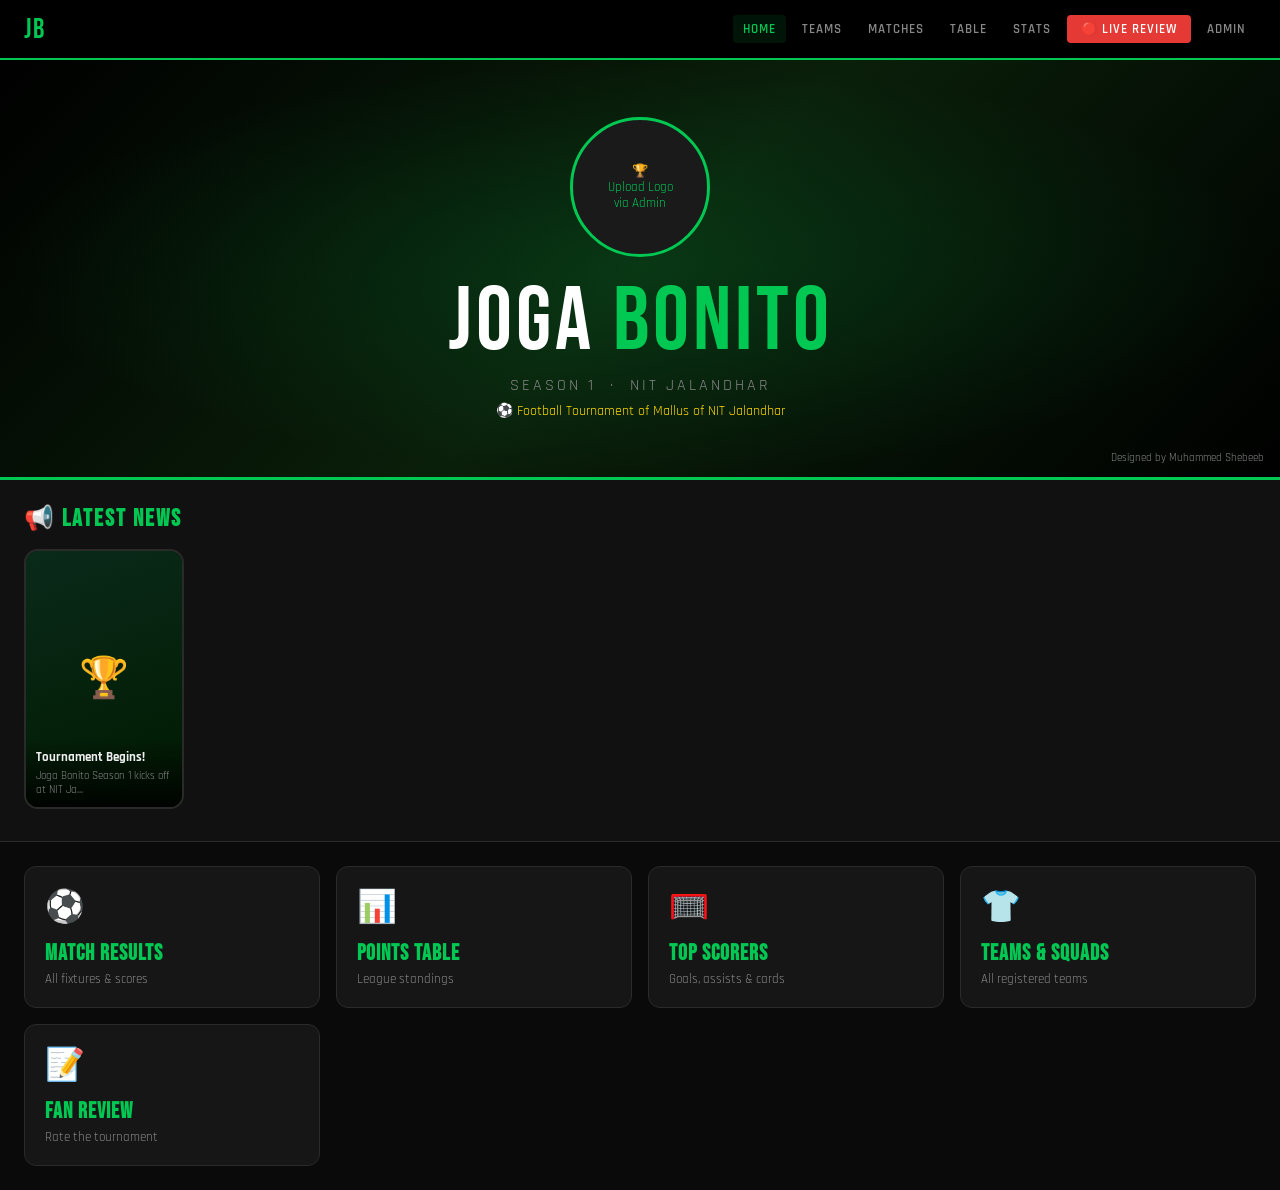
<file: joga_bonito.html>
<!DOCTYPE html>
<html lang="en">
<head>
<meta charset="UTF-8">
<meta name="viewport" content="width=device-width, initial-scale=1.0">
<title>Joga Bonito Season 1</title>
<link href="https://fonts.googleapis.com/css2?family=Bebas+Neue&family=Rajdhani:wght@400;500;600;700&family=Inter:wght@300;400;500&display=swap" rel="stylesheet">
<style>
  :root {
    --green: #00c853;
    --green-dark: #007c32;
    --gold: #ffd700;
    --red: #e53935;
    --dark: #0a0a0a;
    --dark2: #111;
    --dark3: #1a1a1a;
    --card: #161616;
    --border: #2a2a2a;
    --text: #eee;
    --muted: #888;
  }
  * { box-sizing: border-box; margin: 0; padding: 0; }
  body { background: var(--dark); color: var(--text); font-family: 'Rajdhani', sans-serif; min-height: 100vh; }

  /* NAV */
  nav { background: #000; border-bottom: 2px solid var(--green); display: flex; align-items: center; justify-content: space-between; padding: 0 24px; height: 60px; position: sticky; top: 0; z-index: 100; }
  .nav-logo { font-family: 'Bebas Neue'; font-size: 28px; color: var(--green); letter-spacing: 2px; cursor: pointer; }
  .nav-links { display: flex; gap: 6px; flex-wrap: wrap; }
  .nav-btn { background: none; border: none; color: var(--muted); font-family: 'Rajdhani'; font-size: 13px; font-weight: 600; letter-spacing: 1px; text-transform: uppercase; cursor: pointer; padding: 6px 10px; border-radius: 4px; transition: all .2s; }
  .nav-btn:hover, .nav-btn.active { color: var(--green); background: rgba(0,200,83,.1); }
  .live-btn { background: var(--red) !important; color: #fff !important; border-radius: 4px; padding: 6px 14px; animation: pulse 2s infinite; }
  @keyframes pulse { 0%,100%{box-shadow:0 0 0 0 rgba(229,57,53,.4)} 50%{box-shadow:0 0 0 8px rgba(229,57,53,0)} }

  /* PAGES */
  .page { display: none; padding: 24px; max-width: 1200px; margin: 0 auto; }
  .page.active { display: block; }

  /* HERO */
  #hero { padding: 0; max-width: 100%; }
  .hero-banner { background: linear-gradient(135deg, #000 0%, #0a1f0a 50%, #000 100%); min-height: 420px; display: flex; flex-direction: column; align-items: center; justify-content: center; text-align: center; position: relative; overflow: hidden; border-bottom: 3px solid var(--green); }
  .hero-banner::before { content: ''; position: absolute; inset: 0; background: radial-gradient(ellipse at center, rgba(0,200,83,.15) 0%, transparent 70%); }
  .hero-logo-area { width: 140px; height: 140px; border: 3px solid var(--green); border-radius: 50%; background: var(--dark3); display: flex; align-items: center; justify-content: center; margin-bottom: 20px; overflow: hidden; cursor: pointer; position: relative; z-index: 1; }
  .hero-logo-area img { width: 100%; height: 100%; object-fit: cover; }
  .hero-logo-area .logo-placeholder { color: var(--green); font-size: 13px; text-align: center; padding: 10px; }
  .hero-title { font-family: 'Bebas Neue'; font-size: clamp(48px, 8vw, 90px); color: #fff; letter-spacing: 4px; line-height: 1; position: relative; z-index: 1; }
  .hero-title span { color: var(--green); }
  .hero-sub { font-size: 16px; color: var(--muted); letter-spacing: 3px; text-transform: uppercase; margin-top: 8px; position: relative; z-index: 1; }
  .hero-tagline { font-size: 14px; color: var(--gold); margin-top: 6px; position: relative; z-index: 1; }
  .hero-credit { position: absolute; bottom: 12px; right: 16px; font-size: 11px; color: var(--muted); }

  /* NEWS STORIES */
  .news-section { padding: 24px; background: var(--dark2); border-bottom: 1px solid var(--border); }
  .news-section h2 { font-family: 'Bebas Neue'; font-size: 24px; color: var(--green); letter-spacing: 2px; margin-bottom: 16px; }
  .stories-scroll { display: flex; gap: 16px; overflow-x: auto; padding-bottom: 8px; scrollbar-width: thin; }
  .stories-scroll::-webkit-scrollbar { height: 4px; }
  .stories-scroll::-webkit-scrollbar-thumb { background: var(--green-dark); border-radius: 2px; }
  .story-card { min-width: 160px; height: 260px; border-radius: 14px; overflow: hidden; position: relative; cursor: pointer; flex-shrink: 0; border: 2px solid var(--border); transition: transform .2s, border-color .2s; }
  .story-card:hover { transform: scale(1.04); border-color: var(--green); }
  .story-bg { width: 100%; height: 100%; background: linear-gradient(160deg, #0a2a1a, #001a00); display: flex; align-items: center; justify-content: center; font-size: 40px; }
  .story-overlay { position: absolute; bottom: 0; left: 0; right: 0; padding: 10px; background: linear-gradient(transparent, rgba(0,0,0,.9)); }
  .story-overlay h3 { font-size: 13px; font-weight: 700; line-height: 1.3; }
  .story-overlay p { font-size: 11px; color: var(--muted); margin-top: 3px; }
  .story-add-badge { position: absolute; top: 8px; right: 8px; background: var(--green); border-radius: 50%; width: 22px; height: 22px; display: flex; align-items: center; justify-content: center; font-size: 14px; color: #000; font-weight: 900; cursor: pointer; }

  /* SECTION CARDS */
  .section-grid { display: grid; grid-template-columns: repeat(auto-fit, minmax(260px, 1fr)); gap: 16px; padding: 24px; }
  .stat-card { background: var(--card); border: 1px solid var(--border); border-radius: 12px; padding: 20px; cursor: pointer; transition: all .2s; }
  .stat-card:hover { border-color: var(--green); transform: translateY(-2px); }
  .stat-card-icon { font-size: 32px; margin-bottom: 12px; }
  .stat-card h3 { font-family: 'Bebas Neue'; font-size: 22px; letter-spacing: 1px; color: var(--green); }
  .stat-card p { font-size: 13px; color: var(--muted); margin-top: 4px; }

  /* TABLES */
  .table-wrap { overflow-x: auto; }
  table { width: 100%; border-collapse: collapse; font-size: 14px; }
  th { background: var(--green-dark); color: #fff; padding: 10px 12px; text-align: left; font-family: 'Bebas Neue'; letter-spacing: 1px; font-size: 15px; }
  td { padding: 10px 12px; border-bottom: 1px solid var(--border); }
  tr:hover td { background: rgba(0,200,83,.04); }
  .team-logo-sm { width: 28px; height: 28px; border-radius: 50%; object-fit: cover; background: var(--dark3); border: 1px solid var(--border); }
  .player-photo-sm { width: 32px; height: 32px; border-radius: 50%; object-fit: cover; background: var(--dark3); border: 1px solid var(--border); }
  .badge { display: inline-block; padding: 2px 8px; border-radius: 10px; font-size: 11px; font-weight: 700; }
  .badge-green { background: rgba(0,200,83,.2); color: var(--green); }
  .badge-gold { background: rgba(255,215,0,.2); color: var(--gold); }
  .badge-red { background: rgba(229,57,53,.2); color: var(--red); }
  .badge-yellow { background: rgba(255,235,59,.2); color: #ffe066; }

  /* SECTION HEADER */
  .sec-header { display: flex; align-items: center; justify-content: space-between; margin-bottom: 20px; flex-wrap: wrap; gap: 8px; }
  .sec-title { font-family: 'Bebas Neue'; font-size: 32px; letter-spacing: 2px; color: var(--green); }
  .sec-line { height: 3px; background: linear-gradient(90deg, var(--green), transparent); margin-bottom: 20px; border-radius: 2px; }

  /* ADMIN */
  #admin-login { min-height: calc(100vh - 60px); display: flex; align-items: center; justify-content: center; }
  .login-box { background: var(--card); border: 1px solid var(--border); border-radius: 16px; padding: 40px; width: 100%; max-width: 380px; text-align: center; }
  .login-box h2 { font-family: 'Bebas Neue'; font-size: 30px; color: var(--green); letter-spacing: 2px; margin-bottom: 24px; }
  .form-group { margin-bottom: 16px; text-align: left; }
  label { display: block; font-size: 12px; color: var(--muted); margin-bottom: 6px; letter-spacing: 1px; text-transform: uppercase; }
  input, select, textarea { width: 100%; background: var(--dark3); border: 1px solid var(--border); border-radius: 8px; padding: 10px 14px; color: var(--text); font-family: 'Rajdhani'; font-size: 14px; outline: none; transition: border-color .2s; }
  input:focus, select:focus, textarea:focus { border-color: var(--green); }
  select option { background: var(--dark3); }
  .btn { padding: 10px 20px; border-radius: 8px; border: none; cursor: pointer; font-family: 'Rajdhani'; font-weight: 700; font-size: 14px; letter-spacing: 1px; transition: all .2s; }
  .btn-green { background: var(--green); color: #000; }
  .btn-green:hover { background: #00a846; }
  .btn-outline { background: none; border: 1px solid var(--green); color: var(--green); }
  .btn-outline:hover { background: rgba(0,200,83,.1); }
  .btn-red { background: var(--red); color: #fff; }
  .btn-sm { padding: 6px 12px; font-size: 12px; }
  .btn-full { width: 100%; }

  /* ADMIN TABS */
  .admin-tabs { display: flex; gap: 6px; flex-wrap: wrap; margin-bottom: 24px; }
  .atab { padding: 8px 16px; border-radius: 6px; background: var(--dark3); border: 1px solid var(--border); color: var(--muted); cursor: pointer; font-size: 13px; font-weight: 600; transition: all .2s; }
  .atab.active { background: var(--green); color: #000; border-color: var(--green); }
  .admin-panel { display: none; }
  .admin-panel.active { display: block; }

  /* MATCH CARD */
  .match-card { background: var(--card); border: 1px solid var(--border); border-radius: 12px; padding: 20px; margin-bottom: 14px; }
  .match-teams { display: flex; align-items: center; justify-content: space-between; gap: 12px; }
  .match-team { display: flex; flex-direction: column; align-items: center; gap: 6px; flex: 1; }
  .match-team-name { font-weight: 700; font-size: 15px; text-align: center; }
  .match-score { font-family: 'Bebas Neue'; font-size: 48px; color: var(--green); min-width: 80px; text-align: center; }
  .match-meta { font-size: 12px; color: var(--muted); text-align: center; margin-top: 8px; }
  .goal-list { margin-top: 10px; display: flex; flex-wrap: wrap; gap: 6px; }
  .goal-badge { background: var(--dark3); border-radius: 6px; padding: 4px 10px; font-size: 12px; }
  .card-badge { display: inline-flex; align-items: center; gap: 4px; }
  .yellow-card { display: inline-block; width: 10px; height: 14px; background: #ffe066; border-radius: 2px; }
  .red-card { display: inline-block; width: 10px; height: 14px; background: var(--red); border-radius: 2px; }

  /* CONFETTI / WINNER */
  .winner-overlay { display: none; position: fixed; inset: 0; background: rgba(0,0,0,.85); z-index: 999; align-items: center; justify-content: center; flex-direction: column; }
  .winner-overlay.show { display: flex; }
  .winner-box { background: var(--card); border: 3px solid var(--gold); border-radius: 20px; padding: 40px; text-align: center; max-width: 440px; animation: zoomIn .5s; }
  @keyframes zoomIn { from{transform:scale(.6);opacity:0} to{transform:scale(1);opacity:1} }
  .winner-box h2 { font-family: 'Bebas Neue'; font-size: 42px; color: var(--gold); }
  .winner-box h3 { font-size: 28px; font-weight: 700; margin: 10px 0; }
  .confetti { position: fixed; inset: 0; pointer-events: none; z-index: 998; }

  /* FORM / REVIEW */
  .review-form { background: var(--card); border: 1px solid var(--border); border-radius: 16px; padding: 28px; max-width: 640px; margin: 0 auto; }
  .review-form h2 { font-family: 'Bebas Neue'; font-size: 30px; color: var(--green); letter-spacing: 2px; margin-bottom: 4px; }
  .review-form p { font-size: 13px; color: var(--muted); margin-bottom: 24px; }
  .formation-grid { display: flex; gap: 10px; flex-wrap: wrap; margin-top: 6px; }
  .formation-opt { padding: 8px 16px; border: 1px solid var(--border); border-radius: 8px; cursor: pointer; font-size: 14px; font-weight: 700; transition: all .2s; background: var(--dark3); }
  .formation-opt.selected { border-color: var(--green); background: rgba(0,200,83,.15); color: var(--green); }
  .players-section { margin-top: 16px; }
  .player-slot { margin-bottom: 10px; }
  .slot-label { font-size: 12px; color: var(--gold); text-transform: uppercase; letter-spacing: 1px; margin-bottom: 4px; }

  /* STATS PAGE CARDS */
  .stat-row { display: flex; align-items: center; gap: 14px; padding: 12px 0; border-bottom: 1px solid var(--border); }
  .stat-rank { font-family: 'Bebas Neue'; font-size: 28px; color: var(--green); width: 36px; text-align: center; }
  .stat-info { flex: 1; }
  .stat-name { font-weight: 700; font-size: 16px; }
  .stat-meta { font-size: 13px; color: var(--muted); }
  .stat-count { font-family: 'Bebas Neue'; font-size: 32px; color: var(--gold); }

  /* POINT TABLE */
  .pt-pos { font-family: 'Bebas Neue'; font-size: 18px; width: 30px; text-align: center; }
  .pt-w { color: var(--green); }
  .pt-l { color: var(--red); }
  .pt-pts { font-family: 'Bebas Neue'; font-size: 20px; color: var(--gold); }

  /* UPLOAD PROGRESS */
  .upload-area { border: 2px dashed var(--border); border-radius: 12px; padding: 30px; text-align: center; cursor: pointer; transition: border-color .2s; }
  .upload-area:hover { border-color: var(--green); }
  .upload-area input[type=file] { display: none; }

  /* TOAST */
  .toast { position: fixed; bottom: 24px; right: 24px; background: var(--green); color: #000; padding: 12px 20px; border-radius: 10px; font-weight: 700; z-index: 9999; opacity: 0; transform: translateY(20px); transition: all .3s; }
  .toast.show { opacity: 1; transform: translateY(0); }

  /* RESPONSIVE */
  @media(max-width:600px) {
    nav { padding: 0 12px; }
    .nav-links { gap: 2px; }
    .nav-btn { font-size: 11px; padding: 4px 6px; }
    .hero-title { font-size: 48px; }
    .section-grid { padding: 12px; }
    .page { padding: 12px; }
  }

  /* ADMIN VIEWS */
  .submissions-table { font-size: 13px; }
  .submissions-table td { padding: 8px 10px; vertical-align: top; }
  .view-all-btn { margin-top: 10px; }

  /* TEAM PAGE */
  .team-grid { display: grid; grid-template-columns: repeat(auto-fill, minmax(180px, 1fr)); gap: 16px; }
  .team-card { background: var(--card); border: 1px solid var(--border); border-radius: 12px; padding: 20px; text-align: center; cursor: pointer; transition: all .2s; }
  .team-card:hover { border-color: var(--green); transform: translateY(-2px); }
  .team-card img { width: 70px; height: 70px; border-radius: 50%; object-fit: cover; margin-bottom: 10px; background: var(--dark3); }
  .team-card h3 { font-weight: 700; font-size: 15px; }
  .team-card p { font-size: 12px; color: var(--muted); margin-top: 4px; }

  /* SQUAD MODAL */
  .modal { display: none; position: fixed; inset: 0; background: rgba(0,0,0,.8); z-index: 500; align-items: center; justify-content: center; padding: 20px; }
  .modal.show { display: flex; }
  .modal-box { background: var(--card); border: 1px solid var(--border); border-radius: 16px; padding: 28px; max-width: 560px; width: 100%; max-height: 80vh; overflow-y: auto; position: relative; }
  .modal-close { position: absolute; top: 14px; right: 14px; background: var(--dark3); border: none; color: var(--text); width: 28px; height: 28px; border-radius: 50%; cursor: pointer; font-size: 16px; display: flex; align-items: center; justify-content: center; }
  .player-row { display: flex; align-items: center; gap: 12px; padding: 8px 0; border-bottom: 1px solid var(--border); }
  .player-row:last-child { border-bottom: none; }

  /* STORY MODAL */
  #story-modal .modal-box { background: #000; border: none; padding: 0; max-width: 380px; height: 600px; border-radius: 16px; overflow: hidden; }
  .story-full { width: 100%; height: 100%; display: flex; flex-direction: column; }
  .story-full-img { flex: 1; background: linear-gradient(160deg, #0a2a1a, #001a00); display: flex; align-items: center; justify-content: center; font-size: 80px; }
  .story-full-img img { width: 100%; height: 100%; object-fit: cover; }
  .story-full-content { padding: 20px; background: linear-gradient(transparent, rgba(0,0,0,.95)); }
  .story-full-content h2 { font-family: 'Bebas Neue'; font-size: 24px; color: #fff; }
  .story-full-content p { font-size: 13px; color: #ccc; margin-top: 6px; }
  .story-progress { display: flex; gap: 4px; padding: 10px 14px 0; }
  .story-seg { flex: 1; height: 2px; background: rgba(255,255,255,.3); border-radius: 1px; }
  .story-seg.done { background: #fff; }
  .story-seg.active { background: var(--green); }

  .news-admin-item { background: var(--dark3); border-radius: 8px; padding: 12px; margin-bottom: 10px; display: flex; gap: 12px; align-items: flex-start; }
  .news-admin-item .news-text { flex: 1; }
  .news-admin-item h4 { font-weight: 700; font-size: 14px; }
  .news-admin-item p { font-size: 12px; color: var(--muted); margin-top: 3px; }

  /* RANKING SELECT */
  .ranking-row { display: flex; align-items: center; gap: 12px; margin-bottom: 8px; }
  .rank-label { font-family: 'Bebas Neue'; font-size: 18px; color: var(--gold); min-width: 80px; }

  .success-msg { background: rgba(0,200,83,.1); border: 1px solid var(--green); border-radius: 10px; padding: 20px; text-align: center; display: none; }
  .success-msg h3 { font-family: 'Bebas Neue'; font-size: 28px; color: var(--green); }
  .success-msg p { font-size: 14px; color: var(--muted); margin-top: 6px; }

  .card-icon { display: inline-block; width: 12px; height: 16px; border-radius: 2px; margin-right: 4px; vertical-align: middle; }
  .card-y { background: #ffe066; }
  .card-r { background: var(--red); }
</style>
</head>
<body>

<!-- NAV -->
<nav>
  <div class="nav-logo" onclick="showPage('home')">JB</div>
  <div class="nav-links">
    <button class="nav-btn active" onclick="showPage('home')">Home</button>
    <button class="nav-btn" onclick="showPage('teams')">Teams</button>
    <button class="nav-btn" onclick="showPage('matches')">Matches</button>
    <button class="nav-btn" onclick="showPage('table')">Table</button>
    <button class="nav-btn" onclick="showPage('stats')">Stats</button>
    <button class="nav-btn live-btn" onclick="showPage('review')">🔴 LIVE REVIEW</button>
    <button class="nav-btn" onclick="showPage('admin-login')">Admin</button>
  </div>
</nav>

<!-- HOME PAGE -->
<div id="page-home" class="page active" style="padding:0; max-width:100%;">
  <div class="hero-banner">
    <div class="hero-logo-area" id="logoArea" title="Logo area — upload via Admin">
      <span class="logo-placeholder">🏆<br>Upload Logo<br>via Admin</span>
    </div>
    <div class="hero-title">JOGA <span>BONITO</span></div>
    <div class="hero-sub">Season 1 &nbsp;·&nbsp; NIT Jalandhar</div>
    <div class="hero-tagline">⚽ Football Tournament of Mallus of NIT Jalandhar</div>
    <div class="hero-credit">Designed by Muhammed Shebeeb</div>
  </div>

  <!-- NEWS STORIES -->
  <div class="news-section">
    <h2>📢 Latest News</h2>
    <div class="stories-scroll" id="storiesContainer">
      <div class="story-card" onclick="openStory(0)">
        <div class="story-bg">🏆</div>
        <div class="story-overlay"><h3>Tournament Begins!</h3><p>Joga Bonito Season 1</p></div>
      </div>
    </div>
  </div>

  <!-- QUICK NAV -->
  <div class="section-grid">
    <div class="stat-card" onclick="showPage('matches')"><div class="stat-card-icon">⚽</div><h3>Match Results</h3><p>All fixtures & scores</p></div>
    <div class="stat-card" onclick="showPage('table')"><div class="stat-card-icon">📊</div><h3>Points Table</h3><p>League standings</p></div>
    <div class="stat-card" onclick="showPage('stats')"><div class="stat-card-icon">🥅</div><h3>Top Scorers</h3><p>Goals, assists & cards</p></div>
    <div class="stat-card" onclick="showPage('teams')"><div class="stat-card-icon">👕</div><h3>Teams & Squads</h3><p>All registered teams</p></div>
    <div class="stat-card" onclick="showPage('review')"><div class="stat-card-icon">📝</div><h3>Fan Review</h3><p>Rate the tournament</p></div>
  </div>
</div>

<!-- TEAMS PAGE -->
<div id="page-teams" class="page">
  <div class="sec-header"><div class="sec-title">Teams & Squads</div></div>
  <div class="sec-line"></div>
  <div class="team-grid" id="teamsGrid"><p style="color:var(--muted)">No teams yet. Admin can add teams.</p></div>
</div>

<!-- MATCHES PAGE -->
<div id="page-matches" class="page">
  <div class="sec-header"><div class="sec-title">Match Results</div></div>
  <div class="sec-line"></div>
  <div id="matchesList"><p style="color:var(--muted)">No matches recorded yet.</p></div>
</div>

<!-- POINTS TABLE -->
<div id="page-table" class="page">
  <div class="sec-header"><div class="sec-title">Points Table</div></div>
  <div class="sec-line"></div>
  <div class="table-wrap">
    <table id="pointsTable">
      <thead><tr><th>#</th><th>Team</th><th>P</th><th>W</th><th>D</th><th>L</th><th>GF</th><th>GA</th><th>GD</th><th>Pts</th></tr></thead>
      <tbody id="pointsBody"><tr><td colspan="10" style="color:var(--muted);text-align:center">No data</td></tr></tbody>
    </table>
  </div>
</div>

<!-- STATS PAGE -->
<div id="page-stats" class="page">
  <div class="sec-header"><div class="sec-title">Tournament Statistics</div></div>
  <div class="sec-line"></div>

  <h3 style="font-family:'Bebas Neue';font-size:22px;color:var(--gold);margin-bottom:14px;letter-spacing:1px;">⚽ Top Scorers</h3>
  <div id="topScorers"></div>

  <h3 style="font-family:'Bebas Neue';font-size:22px;color:var(--gold);margin:24px 0 14px;letter-spacing:1px;">🤝 Most Assists</h3>
  <div id="topAssists"></div>

  <h3 style="font-family:'Bebas Neue';font-size:22px;color:#ffe066;margin:24px 0 14px;letter-spacing:1px;">🟨 Yellow Cards</h3>
  <div id="yellowCards"></div>

  <h3 style="font-family:'Bebas Neue';font-size:22px;color:var(--red);margin:24px 0 14px;letter-spacing:1px;">🟥 Red Cards</h3>
  <div id="redCards"></div>

  <div style="display:grid;grid-template-columns:1fr 1fr;gap:20px;margin-top:24px;">
    <div>
      <h3 style="font-family:'Bebas Neue';font-size:22px;color:var(--green);margin-bottom:14px;letter-spacing:1px;">⚔️ Best Attack</h3>
      <div class="table-wrap">
        <table><thead><tr><th>#</th><th>Team</th><th>Goals</th></tr></thead>
        <tbody id="bestAttack"></tbody></table>
      </div>
    </div>
    <div>
      <h3 style="font-family:'Bebas Neue';font-size:22px;color:var(--green);margin-bottom:14px;letter-spacing:1px;">🛡️ Best Defence</h3>
      <div class="table-wrap">
        <table><thead><tr><th>#</th><th>Team</th><th>Conceded</th></tr></thead>
        <tbody id="bestDefence"></tbody></table>
      </div>
    </div>
  </div>
</div>

<!-- REVIEW PAGE -->
<div id="page-review" class="page">
  <div class="sec-header"><div class="sec-title">🔴 Fan Review</div></div>
  <div class="sec-line"></div>
  <div class="review-form" id="reviewFormWrap">
    <h2>JOGA BONITO SEASON 1</h2>
    <p>Create your All-Star team & rate the tournament! Select from the official player list.</p>

    <!-- REVIEWER NAME -->
    <div class="form-group">
      <label>Your Name (Select from Player List)</label>
      <select id="reviewerName"><option value="">-- Select Your Name --</option></select>
    </div>

    <!-- FORMATION -->
    <div class="form-group">
      <label>Select Formation (Def-Mid-Att) for 5 outfield players</label>
      <div class="formation-grid" id="formationGrid">
        <div class="formation-opt" data-f="2-2-1" onclick="selectFormation(this,'2-2-1')">2-2-1</div>
        <div class="formation-opt" data-f="3-1-1" onclick="selectFormation(this,'3-1-1')">3-1-1</div>
        <div class="formation-opt" data-f="1-3-1" onclick="selectFormation(this,'1-3-1')">1-3-1</div>
        <div class="formation-opt" data-f="2-1-2" onclick="selectFormation(this,'2-1-2')">2-1-2</div>
        <div class="formation-opt" data-f="1-2-2" onclick="selectFormation(this,'1-2-2')">1-2-2</div>
        <div class="formation-opt" data-f="3-2-0" onclick="selectFormation(this,'3-2-0')">3-2-0</div>
        <div class="formation-opt" data-f="1-1-3" onclick="selectFormation(this,'1-1-3')">1-1-3</div>
        <div class="formation-opt" data-f="0-3-2" onclick="selectFormation(this,'0-3-2')">0-3-2</div>
        <div class="formation-opt" data-f="0-2-3" onclick="selectFormation(this,'0-2-3')">0-2-3</div>
        <div class="formation-opt" data-f="4-1-0" onclick="selectFormation(this,'4-1-0')">4-1-0</div>
        <div class="formation-opt" data-f="0-1-4" onclick="selectFormation(this,'0-1-4')">0-1-4</div>
        <div class="formation-opt" data-f="1-4-0" onclick="selectFormation(this,'1-4-0')">1-4-0</div>
        <div class="formation-opt" data-f="0-4-1" onclick="selectFormation(this,'0-4-1')">0-4-1</div>
        <div class="formation-opt" data-f="2-3-0" onclick="selectFormation(this,'2-3-0')">2-3-0</div>
        <div class="formation-opt" data-f="3-0-2" onclick="selectFormation(this,'3-0-2')">3-0-2</div>
      </div>
    </div>

    <!-- PLAYER SLOTS (dynamic) -->
    <div class="players-section" id="playerSlots"></div>

    <!-- EXTRA QUESTIONS -->
    <div id="extraQuestions" style="margin-top:24px;">
      <div class="form-group">
        <label>Best Captain's Team</label>
        <select id="q_best_captain"><option value="">-- Select Team --</option></select>
      </div>
      <div class="form-group">
        <label>Best Entertainment Team</label>
        <select id="q_best_entertain"><option value="">-- Select Team --</option></select>
      </div>

      <label style="font-family:'Bebas Neue';font-size:18px;color:var(--gold);letter-spacing:1px;display:block;margin-bottom:10px;">Team Rankings</label>
      <div id="teamRankings"></div>

      <div class="form-group" style="margin-top:16px;">
        <label>Best Emerging Player</label>
        <select id="q_emerging"><option value="">-- Select Player --</option></select>
      </div>
      <div class="form-group">
        <label>Fan Favourite Player</label>
        <select id="q_fav_player"><option value="">-- Select Player --</option></select>
      </div>

      <label style="font-family:'Bebas Neue';font-size:18px;color:var(--gold);letter-spacing:1px;display:block;margin:16px 0 10px;">Fan Favourite Team Rankings</label>
      <div id="favTeamRankings"></div>

      <label style="font-family:'Bebas Neue';font-size:18px;color:var(--gold);letter-spacing:1px;display:block;margin:16px 0 10px;">Fair Play Award Rankings</label>
      <div id="fairPlayRankings"></div>

      <div class="form-group" style="margin-top:16px;">
        <label>Luckiest Team</label>
        <select id="q_luckiest"><option value="">-- Select Team --</option></select>
      </div>
      <div class="form-group">
        <label>Unluckiest Team</label>
        <select id="q_unluckiest"><option value="">-- Select Team --</option></select>
      </div>
      <div class="form-group">
        <label>Most Improved Team</label>
        <select id="q_improved"><option value="">-- Select Team --</option></select>
      </div>
      <div class="form-group">
        <label>Best Goalkeeper (Pick Player)</label>
        <select id="q_best_gk"><option value="">-- Select Player --</option></select>
      </div>
      <div class="form-group">
        <label>Most Skillful Player</label>
        <select id="q_skillful"><option value="">-- Select Player --</option></select>
      </div>
      <div class="form-group">
        <label>Tournament MVP</label>
        <select id="q_mvp"><option value="">-- Select Player --</option></select>
      </div>
      <div class="form-group">
        <label>Your comments / feedback</label>
        <textarea id="q_comments" rows="3" placeholder="Share your thoughts..."></textarea>
      </div>
    </div>

    <button class="btn btn-green btn-full" onclick="submitReview()" style="margin-top:16px;padding:14px;font-size:16px;">✅ Submit Review</button>
    <div class="success-msg" id="reviewSuccess">
      <h3>🎉 Thank You!</h3>
      <p>Your review has been submitted successfully!</p>
    </div>
  </div>
</div>

<!-- ADMIN LOGIN -->
<div id="page-admin-login" class="page">
  <div id="admin-login">
    <div class="login-box">
      <div style="font-size:48px;margin-bottom:8px;">🔐</div>
      <h2>Admin Panel</h2>
      <div class="form-group"><label>Username</label><input type="text" id="adminUser" placeholder="Username"></div>
      <div class="form-group"><label>Password</label><input type="password" id="adminPass" placeholder="Password"></div>
      <button class="btn btn-green btn-full" onclick="adminLogin()">Login</button>
      <p id="loginErr" style="color:var(--red);font-size:13px;margin-top:10px;display:none;">Invalid credentials</p>
    </div>
  </div>
</div>

<!-- ADMIN PANEL -->
<div id="page-admin" class="page">
  <div class="sec-header">
    <div class="sec-title">⚙️ Admin Panel</div>
    <button class="btn btn-outline btn-sm" onclick="adminLogout()">Logout</button>
  </div>
  <div class="admin-tabs">
    <div class="atab active" onclick="switchAdmin('logo')">Logo & Branding</div>
    <div class="atab" onclick="switchAdmin('news')">News</div>
    <div class="atab" onclick="switchAdmin('teams-admin')">Teams</div>
    <div class="atab" onclick="switchAdmin('players-admin')">Players</div>
    <div class="atab" onclick="switchAdmin('matches-admin')">Matches</div>
    <div class="atab" onclick="switchAdmin('reviews-admin')">Reviews</div>
  </div>

  <!-- LOGO -->
  <div class="admin-panel active" id="panel-logo">
    <h3 style="color:var(--green);font-family:'Bebas Neue';font-size:24px;margin-bottom:16px;">Tournament Logo</h3>
    <div class="upload-area" onclick="document.getElementById('logoUpload').click()">
      <div style="font-size:40px;">🖼️</div>
      <p style="margin-top:8px;color:var(--muted)">Click to upload tournament logo</p>
      <input type="file" id="logoUpload" accept="image/*" onchange="uploadLogo(this)">
    </div>
    <div style="margin-top:24px;">
      <h3 style="color:var(--green);font-family:'Bebas Neue';font-size:24px;margin-bottom:16px;">Tournament Title & Tagline</h3>
      <div class="form-group"><label>Tournament Subtitle</label><input type="text" id="admin_subtitle" placeholder="e.g. Season 1 · NIT Jalandhar"></div>
      <button class="btn btn-green" onclick="saveBranding()">Save</button>
    </div>
  </div>

  <!-- NEWS -->
  <div class="admin-panel" id="panel-news">
    <h3 style="color:var(--green);font-family:'Bebas Neue';font-size:24px;margin-bottom:16px;">Add News Story</h3>
    <div class="form-group"><label>Headline</label><input type="text" id="news_title" placeholder="News headline"></div>
    <div class="form-group"><label>Body Text</label><textarea id="news_body" rows="3" placeholder="Story content..."></textarea></div>
    <div class="form-group"><label>Emoji / Icon</label><input type="text" id="news_emoji" placeholder="⚽" style="max-width:80px;"></div>
    <div class="form-group">
      <label>Story Image (optional)</label>
      <div class="upload-area" onclick="document.getElementById('newsImgUpload').click()">
        <p style="color:var(--muted)">Click to upload story image</p>
        <input type="file" id="newsImgUpload" accept="image/*" onchange="previewNewsImg(this)">
      </div>
      <img id="newsImgPreview" style="max-height:120px;margin-top:8px;border-radius:8px;display:none;">
    </div>
    <button class="btn btn-green" onclick="addNews()">Add Story</button>
    <div id="newsList" style="margin-top:24px;"></div>
  </div>

  <!-- TEAMS ADMIN -->
  <div class="admin-panel" id="panel-teams-admin">
    <h3 style="color:var(--green);font-family:'Bebas Neue';font-size:24px;margin-bottom:16px;">Add Team</h3>
    <div class="form-group"><label>Team Name</label><input type="text" id="team_name" placeholder="e.g. FC Kerala"></div>
    <div class="form-group">
      <label>Team Logo</label>
      <div class="upload-area" onclick="document.getElementById('teamLogoUpload').click()">
        <p style="color:var(--muted)">Upload team logo</p>
        <input type="file" id="teamLogoUpload" accept="image/*" onchange="previewTeamLogo(this)">
      </div>
      <img id="teamLogoPreview" style="width:60px;height:60px;border-radius:50%;margin-top:8px;display:none;object-fit:cover;">
    </div>
    <button class="btn btn-green" onclick="addTeam()">Add Team</button>
    <div id="adminTeamList" style="margin-top:24px;"></div>
  </div>

  <!-- PLAYERS ADMIN -->
  <div class="admin-panel" id="panel-players-admin">
    <h3 style="color:var(--green);font-family:'Bebas Neue';font-size:24px;margin-bottom:16px;">Add Player</h3>
    <div class="form-group"><label>Player Name</label><input type="text" id="player_name" placeholder="Full name"></div>
    <div class="form-group"><label>Team</label><select id="player_team"><option value="">-- Select Team --</option></select></div>
    <div class="form-group"><label>Position</label>
      <select id="player_pos">
        <option value="">-- Select Position --</option>
        <option>Goalkeeper</option><option>Defender</option><option>Midfielder</option><option>Attacker</option>
      </select>
    </div>
    <div class="form-group">
      <label>Player Photo</label>
      <div class="upload-area" onclick="document.getElementById('playerPhotoUpload').click()">
        <p style="color:var(--muted)">Upload player photo</p>
        <input type="file" id="playerPhotoUpload" accept="image/*" onchange="previewPlayerPhoto(this)">
      </div>
      <img id="playerPhotoPreview" style="width:60px;height:60px;border-radius:50%;margin-top:8px;display:none;object-fit:cover;">
    </div>
    <button class="btn btn-green" onclick="addPlayer()">Add Player</button>
    <div id="adminPlayerList" style="margin-top:24px;"></div>
  </div>

  <!-- MATCHES ADMIN -->
  <div class="admin-panel" id="panel-matches-admin">
    <h3 style="color:var(--green);font-family:'Bebas Neue';font-size:24px;margin-bottom:16px;">Add Match</h3>
    <div style="display:grid;grid-template-columns:1fr 1fr;gap:16px;">
      <div class="form-group"><label>Home Team</label><select id="match_home" onchange="loadMatchPlayers()"><option value="">-- Team --</option></select></div>
      <div class="form-group"><label>Away Team</label><select id="match_away" onchange="loadMatchPlayers()"><option value="">-- Team --</option></select></div>
    </div>
    <div class="form-group"><label>Match Date</label><input type="date" id="match_date"></div>
    <div class="form-group"><label>Match Label (e.g. Group Stage, Final)</label><input type="text" id="match_label" placeholder="e.g. Semi Final"></div>
    <div style="display:grid;grid-template-columns:1fr 1fr;gap:16px;">
      <div class="form-group"><label id="homeScoreLbl">Home Goals</label><input type="number" id="match_home_score" min="0" value="0" onchange="updateMatchGoals()"></div>
      <div class="form-group"><label id="awayScoreLbl">Away Goals</label><input type="number" id="match_away_score" min="0" value="0" onchange="updateMatchGoals()"></div>
    </div>
    <!-- Goal scorers -->
    <div id="goalScorerInputs" style="margin-bottom:16px;"></div>
    <!-- Cards -->
    <div id="cardInputs" style="margin-bottom:16px;"></div>
    <div class="form-group" style="display:flex;align-items:center;gap:10px;">
      <input type="checkbox" id="match_is_final" style="width:auto;">
      <label style="margin-bottom:0;text-transform:none;font-size:14px;color:var(--text);">This is the Final Match (show winner celebration)</label>
    </div>
    <button class="btn btn-green" onclick="addMatch()">Save Match</button>
    <div id="adminMatchList" style="margin-top:24px;"></div>
  </div>

  <!-- REVIEWS ADMIN -->
  <div class="admin-panel" id="panel-reviews-admin">
    <h3 style="color:var(--green);font-family:'Bebas Neue';font-size:24px;margin-bottom:16px;">Fan Reviews</h3>
    <div id="reviewsAdminList"><p style="color:var(--muted)">No reviews yet.</p></div>
  </div>
</div>

<!-- TEAM MODAL -->
<div class="modal" id="teamModal">
  <div class="modal-box">
    <button class="modal-close" onclick="closeModal('teamModal')">✕</button>
    <div id="teamModalContent"></div>
  </div>
</div>

<!-- STORY MODAL -->
<div class="modal" id="story-modal">
  <div class="modal-box">
    <button class="modal-close" onclick="closeModal('story-modal')" style="z-index:10;background:rgba(0,0,0,.5);color:#fff;">✕</button>
    <div class="story-full">
      <div class="story-progress" id="storyProgress"></div>
      <div class="story-full-img" id="storyFullImg"></div>
      <div class="story-full-content">
        <h2 id="storyFullTitle"></h2>
        <p id="storyFullBody"></p>
      </div>
    </div>
  </div>
</div>

<!-- WINNER OVERLAY -->
<div class="winner-overlay" id="winnerOverlay">
  <canvas class="confetti" id="confettiCanvas"></canvas>
  <div class="winner-box">
    <div style="font-size:60px;">🏆</div>
    <h2>CHAMPIONS!</h2>
    <h3 id="winnerTeamName">Team Name</h3>
    <p style="color:var(--muted);margin-top:8px;">Joga Bonito Season 1 Winners</p>
    <button class="btn btn-outline" onclick="closeWinner()" style="margin-top:20px;">Close</button>
  </div>
</div>

<!-- TOAST -->
<div class="toast" id="toast"></div>

<script>
// ========== STATE ==========
let state = JSON.parse(localStorage.getItem('jb_state') || 'null') || {
  teams: [], players: [], matches: [], news: [
    { title: 'Tournament Begins!', body: 'Joga Bonito Season 1 kicks off at NIT Jalandhar!', emoji: '🏆', img: null }
  ], reviews: [], logo: null, subtitle: 'Season 1 · NIT Jalandhar', adminLogged: false
};

function save() { localStorage.setItem('jb_state', JSON.stringify(state)); }

// ========== NAVIGATION ==========
function showPage(id) {
  document.querySelectorAll('.page').forEach(p => p.classList.remove('active'));
  document.querySelectorAll('.nav-btn').forEach(b => b.classList.remove('active'));
  const el = document.getElementById('page-' + id);
  if (!el) return;
  el.classList.add('active');
  event?.target?.classList.add('active');
  if (id === 'admin-login' && state.adminLogged) { showPage('admin'); return; }
  if (id === 'matches') renderMatches();
  if (id === 'table') renderTable();
  if (id === 'stats') renderStats();
  if (id === 'teams') renderTeams();
  if (id === 'review') setupReviewForm();
  if (id === 'admin') renderAdminPanels();
}

// ========== ADMIN AUTH ==========
function adminLogin() {
  const u = document.getElementById('adminUser').value;
  const p = document.getElementById('adminPass').value;
  if (u === 'admin' && p === '19@Admin') {
    state.adminLogged = true; save();
    document.getElementById('page-admin-login').classList.remove('active');
    document.getElementById('page-admin').classList.add('active');
    renderAdminPanels();
  } else {
    document.getElementById('loginErr').style.display = 'block';
  }
}
function adminLogout() { state.adminLogged = false; save(); showPage('home'); }

function switchAdmin(tab) {
  document.querySelectorAll('.admin-panel').forEach(p => p.classList.remove('active'));
  document.querySelectorAll('.atab').forEach(t => t.classList.remove('active'));
  document.getElementById('panel-' + tab).classList.add('active');
  event.target.classList.add('active');
}

// ========== LOGO ==========
function uploadLogo(inp) {
  const file = inp.files[0]; if (!file) return;
  const reader = new FileReader();
  reader.onload = e => {
    state.logo = e.target.result; save();
    const la = document.getElementById('logoArea');
    la.innerHTML = `<img src="${e.target.result}" alt="Logo">`;
    toast('Logo updated!');
  };
  reader.readAsDataURL(file);
}
function saveBranding() {
  state.subtitle = document.getElementById('admin_subtitle').value || state.subtitle;
  save(); toast('Branding saved!');
}

// ========== NEWS ==========
let newsImgData = null;
function previewNewsImg(inp) {
  const file = inp.files[0]; if (!file) return;
  const reader = new FileReader();
  reader.onload = e => {
    newsImgData = e.target.result;
    const prev = document.getElementById('newsImgPreview');
    prev.src = e.target.result; prev.style.display = 'block';
  };
  reader.readAsDataURL(file);
}
function addNews() {
  const title = document.getElementById('news_title').value.trim();
  const body = document.getElementById('news_body').value.trim();
  const emoji = document.getElementById('news_emoji').value.trim() || '📰';
  if (!title) return toast('Enter a headline');
  state.news.push({ title, body, emoji, img: newsImgData });
  newsImgData = null;
  document.getElementById('news_title').value = '';
  document.getElementById('news_body').value = '';
  document.getElementById('news_emoji').value = '';
  document.getElementById('newsImgPreview').style.display = 'none';
  save(); renderNews(); renderAdminNews(); toast('News added!');
}
function deleteNews(i) { state.news.splice(i, 1); save(); renderNews(); renderAdminNews(); }
function renderNews() {
  const sc = document.getElementById('storiesContainer');
  sc.innerHTML = state.news.map((n, i) => `
    <div class="story-card" onclick="openStory(${i})">
      ${n.img ? `<img src="${n.img}" style="width:100%;height:100%;object-fit:cover;">` : `<div class="story-bg">${n.emoji}</div>`}
      <div class="story-overlay"><h3>${n.title}</h3><p>${n.body.slice(0,40)}...</p></div>
    </div>
  `).join('');
}
function renderAdminNews() {
  document.getElementById('newsList').innerHTML = state.news.map((n, i) => `
    <div class="news-admin-item">
      <div style="font-size:28px;">${n.emoji}</div>
      <div class="news-text"><h4>${n.title}</h4><p>${n.body}</p></div>
      <button class="btn btn-sm btn-red" onclick="deleteNews(${i})">Delete</button>
    </div>
  `).join('') || '<p style="color:var(--muted)">No news yet.</p>';
}

// ========== STORY MODAL ==========
function openStory(idx) {
  const n = state.news[idx]; if (!n) return;
  document.getElementById('storyFullTitle').textContent = n.title;
  document.getElementById('storyFullBody').textContent = n.body;
  const img = document.getElementById('storyFullImg');
  img.innerHTML = n.img ? `<img src="${n.img}" style="width:100%;height:100%;object-fit:cover;">` : n.emoji;
  const prog = document.getElementById('storyProgress');
  prog.innerHTML = state.news.map((_, i) => `<div class="story-seg ${i < idx ? 'done' : i === idx ? 'active' : ''}"></div>`).join('');
  document.getElementById('story-modal').classList.add('show');
}
function closeModal(id) { document.getElementById(id).classList.remove('show'); }

// ========== TEAMS ==========
let teamLogoData = null;
function previewTeamLogo(inp) {
  const file = inp.files[0]; if (!file) return;
  const reader = new FileReader();
  reader.onload = e => {
    teamLogoData = e.target.result;
    const prev = document.getElementById('teamLogoPreview');
    prev.src = e.target.result; prev.style.display = 'block';
  };
  reader.readAsDataURL(file);
}
function addTeam() {
  const name = document.getElementById('team_name').value.trim();
  if (!name) return toast('Enter team name');
  state.teams.push({ id: Date.now(), name, logo: teamLogoData });
  teamLogoData = null;
  document.getElementById('team_name').value = '';
  document.getElementById('teamLogoPreview').style.display = 'none';
  save(); renderAdminTeams(); populateTeamDropdowns(); toast('Team added!');
}
function deleteTeam(id) {
  state.teams = state.teams.filter(t => t.id !== id);
  state.players = state.players.filter(p => p.teamId !== id);
  save(); renderAdminTeams(); populateTeamDropdowns();
}
function renderTeams() {
  const grid = document.getElementById('teamsGrid');
  if (!state.teams.length) { grid.innerHTML = '<p style="color:var(--muted)">No teams added yet.</p>'; return; }
  grid.innerHTML = state.teams.map(t => `
    <div class="team-card" onclick="openTeamModal(${t.id})">
      ${t.logo ? `<img src="${t.logo}" alt="${t.name}">` : `<div style="width:70px;height:70px;background:var(--dark3);border-radius:50%;display:flex;align-items:center;justify-content:center;font-size:30px;margin:0 auto 10px;">👕</div>`}
      <h3>${t.name}</h3>
      <p>${state.players.filter(p => p.teamId === t.id).length} Players</p>
    </div>
  `).join('');
}
function openTeamModal(id) {
  const t = state.teams.find(x => x.id === id); if (!t) return;
  const players = state.players.filter(p => p.teamId === id);
  const stats = getTeamStats(id);
  document.getElementById('teamModalContent').innerHTML = `
    <div style="text-align:center;margin-bottom:20px;">
      ${t.logo ? `<img src="${t.logo}" style="width:80px;height:80px;border-radius:50%;object-fit:cover;margin-bottom:10px;">` : '<div style="font-size:50px;margin-bottom:10px;">👕</div>'}
      <h2 style="font-family:Bebas Neue;font-size:28px;letter-spacing:1px;">${t.name}</h2>
      <div style="display:flex;gap:20px;justify-content:center;margin-top:10px;">
        <div style="text-align:center;"><div style="font-family:Bebas Neue;font-size:24px;color:var(--green)">${stats.played}</div><div style="font-size:12px;color:var(--muted)">Played</div></div>
        <div style="text-align:center;"><div style="font-family:Bebas Neue;font-size:24px;color:var(--green)">${stats.won}</div><div style="font-size:12px;color:var(--muted)">Won</div></div>
        <div style="text-align:center;"><div style="font-family:Bebas Neue;font-size:24px;color:var(--gold)">${stats.pts}</div><div style="font-size:12px;color:var(--muted)">Points</div></div>
        <div style="text-align:center;"><div style="font-family:Bebas Neue;font-size:24px;color:#fff">${stats.gf}</div><div style="font-size:12px;color:var(--muted)">Goals</div></div>
      </div>
    </div>
    <div>${players.map(p => `
      <div class="player-row">
        ${p.photo ? `<img class="player-photo-sm" src="${p.photo}" alt="${p.name}">` : '<div style="width:32px;height:32px;background:var(--dark3);border-radius:50%;display:flex;align-items:center;justify-content:center;">👤</div>'}
        <div><div style="font-weight:700;">${p.name}</div><div style="font-size:12px;color:var(--muted)">${p.position}</div></div>
      </div>
    `).join('') || '<p style="color:var(--muted)">No players added.</p>'}</div>
  `;
  document.getElementById('teamModal').classList.add('show');
}
function renderAdminTeams() {
  document.getElementById('adminTeamList').innerHTML = state.teams.map(t => `
    <div class="news-admin-item">
      ${t.logo ? `<img src="${t.logo}" style="width:40px;height:40px;border-radius:50%;object-fit:cover;">` : '<div style="font-size:28px;">👕</div>'}
      <div class="news-text"><h4>${t.name}</h4></div>
      <button class="btn btn-sm btn-red" onclick="deleteTeam(${t.id})">Delete</button>
    </div>
  `).join('') || '<p style="color:var(--muted)">No teams.</p>';
}

// ========== PLAYERS ==========
let playerPhotoData = null;
function previewPlayerPhoto(inp) {
  const file = inp.files[0]; if (!file) return;
  const reader = new FileReader();
  reader.onload = e => {
    playerPhotoData = e.target.result;
    const prev = document.getElementById('playerPhotoPreview');
    prev.src = e.target.result; prev.style.display = 'block';
  };
  reader.readAsDataURL(file);
}
function addPlayer() {
  const name = document.getElementById('player_name').value.trim();
  const teamId = +document.getElementById('player_team').value;
  const position = document.getElementById('player_pos').value;
  if (!name || !teamId || !position) return toast('Fill all player fields');
  state.players.push({ id: Date.now(), name, teamId, position, photo: playerPhotoData });
  playerPhotoData = null;
  document.getElementById('player_name').value = '';
  document.getElementById('player_team').value = '';
  document.getElementById('player_pos').value = '';
  document.getElementById('playerPhotoPreview').style.display = 'none';
  save(); renderAdminPlayers(); toast('Player added!');
}
function deletePlayer(id) { state.players = state.players.filter(p => p.id !== id); save(); renderAdminPlayers(); }
function renderAdminPlayers() {
  document.getElementById('adminPlayerList').innerHTML = state.players.map(p => {
    const t = state.teams.find(x => x.id === p.teamId);
    return `<div class="news-admin-item">
      ${p.photo ? `<img src="${p.photo}" style="width:36px;height:36px;border-radius:50%;object-fit:cover;">` : '<div style="font-size:24px;">👤</div>'}
      <div class="news-text"><h4>${p.name}</h4><p>${t?.name || ''} · ${p.position}</p></div>
      <button class="btn btn-sm btn-red" onclick="deletePlayer(${p.id})">Delete</button>
    </div>`;
  }).join('') || '<p style="color:var(--muted)">No players.</p>';
}

// ========== POPULATE DROPDOWNS ==========
function populateTeamDropdowns() {
  const opts = state.teams.map(t => `<option value="${t.id}">${t.name}</option>`).join('');
  ['player_team', 'match_home', 'match_away'].forEach(id => {
    const el = document.getElementById(id); if (!el) return;
    const blank = id === 'player_team' ? '<option value="">-- Select Team --</option>' : '<option value="">-- Team --</option>';
    el.innerHTML = blank + opts;
  });
}

// ========== MATCHES ==========
function loadMatchPlayers() {
  updateMatchGoals();
  updateCardInputs();
}
function updateMatchGoals() {
  const homeId = +document.getElementById('match_home').value;
  const awayId = +document.getElementById('match_away').value;
  const homeScore = +document.getElementById('match_home_score').value || 0;
  const awayScore = +document.getElementById('match_away_score').value || 0;
  const homeTeam = state.teams.find(t => t.id === homeId);
  const awayTeam = state.teams.find(t => t.id === awayId);
  if (homeTeam) document.getElementById('homeScoreLbl').textContent = homeTeam.name + ' Goals';
  if (awayTeam) document.getElementById('awayScoreLbl').textContent = awayTeam.name + ' Goals';
  const allPlayers = [...state.players.filter(p => p.teamId === homeId || p.teamId === awayId)];
  const playerOpts = allPlayers.map(p => `<option value="${p.id}">${p.name} (${state.teams.find(t=>t.id===p.teamId)?.name})</option>`).join('');
  let html = '';
  if (homeScore > 0 || awayScore > 0) {
    html += `<div style="margin-bottom:8px;font-family:'Bebas Neue';font-size:16px;color:var(--gold);">Goal Scorers</div>`;
    for (let i = 0; i < homeScore; i++) {
      html += `<div style="display:flex;gap:8px;margin-bottom:6px;align-items:center;">
        <span style="font-size:12px;color:var(--green);min-width:60px;">${homeTeam?.name}</span>
        <select class="goal-scorer" data-team="${homeId}" style="flex:1;"><option value="">-- Scorer (optional) --</option>${playerOpts}</select>
        <label style="font-size:12px;color:var(--muted);display:flex;align-items:center;gap:4px;"><input type="checkbox" class="goal-og"> OG</label>
      </div>`;
    }
    for (let i = 0; i < awayScore; i++) {
      html += `<div style="display:flex;gap:8px;margin-bottom:6px;align-items:center;">
        <span style="font-size:12px;color:var(--green);min-width:60px;">${awayTeam?.name}</span>
        <select class="goal-scorer" data-team="${awayId}" style="flex:1;"><option value="">-- Scorer (optional) --</option>${playerOpts}</select>
        <label style="font-size:12px;color:var(--muted);display:flex;align-items:center;gap:4px;"><input type="checkbox" class="goal-og"> OG</label>
      </div>`;
    }
  }
  document.getElementById('goalScorerInputs').innerHTML = html;
  updateCardInputs();
}
function updateCardInputs() {
  const homeId = +document.getElementById('match_home').value;
  const awayId = +document.getElementById('match_away').value;
  const allPlayers = [...state.players.filter(p => p.teamId === homeId || p.teamId === awayId)];
  const playerOpts = allPlayers.map(p => `<option value="${p.id}">${p.name} (${state.teams.find(t=>t.id===p.teamId)?.name})</option>`).join('');
  document.getElementById('cardInputs').innerHTML = `
    <div style="font-family:'Bebas Neue';font-size:16px;color:var(--gold);margin-bottom:8px;">Cards</div>
    <div id="cardList"></div>
    <button type="button" class="btn btn-outline btn-sm" onclick="addCardRow('${playerOpts.replace(/'/g,"\\'")}')">+ Add Card</button>
  `;
}
function addCardRow(opts) {
  const div = document.createElement('div');
  div.style.cssText = 'display:flex;gap:8px;margin-bottom:6px;align-items:center;';
  div.innerHTML = `
    <select class="card-player" style="flex:1;"><option value="">-- Player --</option>${opts}</select>
    <select class="card-type" style="max-width:120px;">
      <option value="yellow">🟨 Yellow</option>
      <option value="red">🟥 Red</option>
      <option value="second-yellow">🟨🟥 2nd Yellow</option>
    </select>
    <button type="button" onclick="this.parentNode.remove()" class="btn btn-sm btn-red">✕</button>
  `;
  document.getElementById('cardList').appendChild(div);
}

function addMatch() {
  const homeId = +document.getElementById('match_home').value;
  const awayId = +document.getElementById('match_away').value;
  const date = document.getElementById('match_date').value;
  const label = document.getElementById('match_label').value;
  const homeScore = +document.getElementById('match_home_score').value || 0;
  const awayScore = +document.getElementById('match_away_score').value || 0;
  const isFinal = document.getElementById('match_is_final').checked;
  if (!homeId || !awayId) return toast('Select both teams');
  if (homeId === awayId) return toast('Teams must be different');

  // Collect goals
  const goals = [];
  document.querySelectorAll('.goal-scorer').forEach((sel, i) => {
    const og = document.querySelectorAll('.goal-og')[i]?.checked || false;
    goals.push({ playerId: +sel.value || null, teamId: +sel.dataset.team, og });
  });

  // Collect cards
  const cards = [];
  document.querySelectorAll('.card-player').forEach((sel, i) => {
    const type = document.querySelectorAll('.card-type')[i]?.value;
    if (sel.value) cards.push({ playerId: +sel.value, type });
  });

  state.matches.push({ id: Date.now(), homeId, awayId, date, label, homeScore, awayScore, goals, cards, isFinal });
  save();
  if (isFinal) showWinner(homeScore > awayScore ? homeId : awayId);
  renderMatches(); renderAdminMatches(); renderTable(); renderStats();
  toast('Match saved!');
}

function showWinner(teamId) {
  const t = state.teams.find(x => x.id === teamId);
  if (!t) return;
  document.getElementById('winnerTeamName').textContent = t.name;
  document.getElementById('winnerOverlay').classList.add('show');
  startConfetti();
}
function closeWinner() {
  document.getElementById('winnerOverlay').classList.remove('show');
  stopConfetti();
}

// Confetti
let confettiFrame;
function startConfetti() {
  const canvas = document.getElementById('confettiCanvas');
  canvas.width = window.innerWidth; canvas.height = window.innerHeight;
  const ctx = canvas.getContext('2d');
  const pieces = Array.from({length: 120}, () => ({
    x: Math.random() * canvas.width, y: Math.random() * canvas.height - canvas.height,
    r: Math.random() * 8 + 4, c: `hsl(${Math.random()*360},80%,60%)`,
    d: Math.random() * 3 + 1, a: Math.random() * 6
  }));
  function draw() {
    ctx.clearRect(0, 0, canvas.width, canvas.height);
    pieces.forEach(p => {
      ctx.beginPath(); ctx.arc(p.x, p.y, p.r, 0, Math.PI*2);
      ctx.fillStyle = p.c; ctx.fill();
      p.y += p.d; p.x += Math.sin(p.a) * 1.5; p.a += 0.05;
      if (p.y > canvas.height) { p.y = -10; p.x = Math.random() * canvas.width; }
    });
    confettiFrame = requestAnimationFrame(draw);
  }
  draw();
}
function stopConfetti() { cancelAnimationFrame(confettiFrame); }

function renderMatches() {
  const list = document.getElementById('matchesList');
  if (!state.matches.length) { list.innerHTML = '<p style="color:var(--muted)">No matches recorded.</p>'; return; }
  list.innerHTML = [...state.matches].reverse().map(m => {
    const ht = state.teams.find(t => t.id === m.homeId);
    const at = state.teams.find(t => t.id === m.awayId);
    const goalBadges = m.goals.map(g => {
      const p = state.players.find(x => x.id === g.playerId);
      const name = p ? p.name : (g.og ? 'OG' : '?');
      const teamName = state.teams.find(t => t.id === g.teamId)?.name || '';
      return `<span class="goal-badge">⚽ ${name}${g.og ? ' (OG)' : ''} <small style="color:var(--muted)">${teamName}</small></span>`;
    }).join('');
    const cardBadges = m.cards.map(c => {
      const p = state.players.find(x => x.id === c.playerId);
      const icon = c.type === 'red' || c.type === 'second-yellow' ? '<span class="card-icon card-r"></span>' : '<span class="card-icon card-y"></span>';
      return `<span class="goal-badge">${icon}${p?.name || '?'}</span>`;
    }).join('');
    const isFinalBadge = m.isFinal ? '<span class="badge badge-gold" style="margin-left:8px;">🏆 FINAL</span>' : '';
    return `
      <div class="match-card">
        <div style="font-size:12px;color:var(--muted);margin-bottom:12px;">${m.date ? new Date(m.date).toDateString() : ''} ${m.label ? `· ${m.label}` : ''} ${isFinalBadge}</div>
        <div class="match-teams">
          <div class="match-team">
            ${ht?.logo ? `<img class="player-photo-sm" src="${ht.logo}" style="width:44px;height:44px;">` : '<div style="font-size:28px;">👕</div>'}
            <div class="match-team-name">${ht?.name || 'Team'}</div>
          </div>
          <div class="match-score">${m.homeScore} – ${m.awayScore}</div>
          <div class="match-team">
            ${at?.logo ? `<img class="player-photo-sm" src="${at.logo}" style="width:44px;height:44px;">` : '<div style="font-size:28px;">👕</div>'}
            <div class="match-team-name">${at?.name || 'Team'}</div>
          </div>
        </div>
        ${goalBadges || cardBadges ? `<div class="goal-list">${goalBadges}${cardBadges}</div>` : ''}
      </div>
    `;
  }).join('');
}
function renderAdminMatches() {
  document.getElementById('adminMatchList').innerHTML = state.matches.map(m => {
    const ht = state.teams.find(t => t.id === m.homeId);
    const at = state.teams.find(t => t.id === m.awayId);
    return `<div class="news-admin-item">
      <div class="news-text"><h4>${ht?.name} ${m.homeScore} – ${m.awayScore} ${at?.name}</h4>
      <p>${m.date ? new Date(m.date).toDateString() : ''} ${m.label ? `· ${m.label}` : ''}</p></div>
      <button class="btn btn-sm btn-red" onclick="deleteMatch(${m.id})">Delete</button>
    </div>`;
  }).join('') || '<p style="color:var(--muted)">No matches.</p>';
}
function deleteMatch(id) { state.matches = state.matches.filter(m => m.id !== id); save(); renderAdminMatches(); renderMatches(); renderTable(); renderStats(); }

// ========== POINTS TABLE ==========
function getTeamStats(id) {
  let played=0, won=0, drawn=0, lost=0, gf=0, ga=0, pts=0;
  state.matches.forEach(m => {
    if (m.homeId === id || m.awayId === id) {
      const isHome = m.homeId === id;
      const tf = isHome ? m.homeScore : m.awayScore;
      const ta = isHome ? m.awayScore : m.homeScore;
      played++; gf += tf; ga += ta;
      if (tf > ta) { won++; pts += 3; }
      else if (tf === ta) { drawn++; pts += 1; }
      else { lost++; }
    }
  });
  return { played, won, drawn, lost, gf, ga, gd: gf-ga, pts };
}
function renderTable() {
  const rows = state.teams.map(t => ({ ...t, ...getTeamStats(t.id) }))
    .sort((a, b) => b.pts - a.pts || b.gd - a.gd || b.gf - a.gf);
  document.getElementById('pointsBody').innerHTML = rows.map((t, i) => `
    <tr>
      <td class="pt-pos">${i+1}</td>
      <td><div style="display:flex;align-items:center;gap:8px;">
        ${t.logo ? `<img class="team-logo-sm" src="${t.logo}">` : '👕'}
        <span>${t.name}</span>
      </div></td>
      <td>${t.played}</td>
      <td class="pt-w">${t.won}</td>
      <td>${t.drawn}</td>
      <td class="pt-l">${t.lost}</td>
      <td>${t.gf}</td>
      <td>${t.ga}</td>
      <td>${t.gd >= 0 ? '+' : ''}${t.gd}</td>
      <td class="pt-pts">${t.pts}</td>
    </tr>
  `).join('') || '<tr><td colspan="10" style="color:var(--muted);text-align:center">No data</td></tr>';
}

// ========== STATS ==========
function renderStats() {
  // Top scorers
  const scorers = {};
  state.matches.forEach(m => m.goals.forEach(g => {
    if (!g.playerId || g.og) return;
    scorers[g.playerId] = (scorers[g.playerId] || 0) + 1;
  }));
  const scorerList = Object.entries(scorers).sort((a,b) => b[1]-a[1]).slice(0,10);
  document.getElementById('topScorers').innerHTML = scorerList.map(([id, goals], i) => {
    const p = state.players.find(x => x.id === +id);
    const t = state.teams.find(x => x.id === p?.teamId);
    return `<div class="stat-row">
      <div class="stat-rank">${i+1}</div>
      ${p?.photo ? `<img class="player-photo-sm" src="${p.photo}">` : '<div style="width:32px;height:32px;background:var(--dark3);border-radius:50%;display:flex;align-items:center;justify-content:center;">👤</div>'}
      <div class="stat-info"><div class="stat-name">${p?.name || 'Unknown'}</div>
      <div class="stat-meta">${t?.name || ''}</div></div>
      <div class="stat-count">${goals}</div>
    </div>`;
  }).join('') || '<p style="color:var(--muted)">No data</p>';

  // Assists (we track in goals array - for now show as placeholder)
  document.getElementById('topAssists').innerHTML = '<p style="color:var(--muted);font-size:13px;">Assist tracking coming soon — add via goals data.</p>';

  // Yellow cards
  const yellowMap = {}, redMap = {};
  state.matches.forEach(m => m.cards.forEach(c => {
    if (c.type === 'yellow' || c.type === 'second-yellow') yellowMap[c.playerId] = (yellowMap[c.playerId]||0)+1;
    if (c.type === 'red' || c.type === 'second-yellow') redMap[c.playerId] = (redMap[c.playerId]||0)+1;
  }));
  const renderCardList = (map, containerId) => {
    const list = Object.entries(map).sort((a,b) => b[1]-a[1]).slice(0,10);
    document.getElementById(containerId).innerHTML = list.map(([id, cnt], i) => {
      const p = state.players.find(x => x.id === +id);
      const t = state.teams.find(x => x.id === p?.teamId);
      return `<div class="stat-row">
        <div class="stat-rank">${i+1}</div>
        ${p?.photo ? `<img class="player-photo-sm" src="${p.photo}">` : '<div style="width:32px;height:32px;background:var(--dark3);border-radius:50%;"></div>'}
        <div class="stat-info"><div class="stat-name">${p?.name||'?'}</div><div class="stat-meta">${t?.name||''}</div></div>
        <div class="stat-count">${cnt}</div>
      </div>`;
    }).join('') || '<p style="color:var(--muted)">No cards.</p>';
  };
  renderCardList(yellowMap, 'yellowCards');
  renderCardList(redMap, 'redCards');

  // Attack/Defence tables
  const teamGoals = state.teams.map(t => {
    const s = getTeamStats(t.id);
    return { name: t.name, gf: s.gf, ga: s.ga };
  });
  document.getElementById('bestAttack').innerHTML = [...teamGoals].sort((a,b)=>b.gf-a.gf).map((t,i)=>`<tr><td>${i+1}</td><td>${t.name}</td><td style="color:var(--green);font-weight:700">${t.gf}</td></tr>`).join('') || '<tr><td colspan="3" style="color:var(--muted)">No data</td></tr>';
  document.getElementById('bestDefence').innerHTML = [...teamGoals].sort((a,b)=>a.ga-b.ga).map((t,i)=>`<tr><td>${i+1}</td><td>${t.name}</td><td style="color:var(--green);font-weight:700">${t.ga}</td></tr>`).join('') || '<tr><td colspan="3" style="color:var(--muted)">No data</td></tr>';
}

// ========== REVIEW FORM ==========
let selectedFormation = null;
let teamRankSelections = {};
let favTeamRankSelections = {};
let fairPlayRankSelections = {};

function setupReviewForm() {
  // Reviewer name
  const rn = document.getElementById('reviewerName');
  rn.innerHTML = '<option value="">-- Select Your Name --</option>' + state.players.map(p => `<option value="${p.name}">${p.name}</option>`).join('');

  // Team dropdowns
  const teamOpts = '<option value="">-- Select --</option>' + state.teams.map(t => `<option value="${t.name}">${t.name}</option>`).join('');
  ['q_best_captain','q_best_entertain','q_luckiest','q_unluckiest','q_improved'].forEach(id => {
    const el = document.getElementById(id); if (el) el.innerHTML = teamOpts;
  });

  // Player dropdowns
  const playerOpts = '<option value="">-- Select --</option>' + state.players.map(p => `<option value="${p.name}">${p.name}</option>`).join('');
  ['q_emerging','q_fav_player','q_best_gk','q_skillful','q_mvp'].forEach(id => {
    const el = document.getElementById(id); if (el) el.innerHTML = playerOpts;
  });

  // Ranked team selections
  teamRankSelections = {};
  favTeamRankSelections = {};
  fairPlayRankSelections = {};
  renderRankings('teamRankings', teamRankSelections, 'Overall Team Rankings');
  renderRankings('favTeamRankings', favTeamRankSelections, 'Fan Favourite Team Rankings');
  renderRankings('fairPlayRankings', fairPlayRankSelections, 'Fair Play Rankings');
}

function renderRankings(containerId, selObj, title) {
  const container = document.getElementById(containerId);
  const n = Math.min(state.teams.length, state.teams.length);
  let html = '';
  for (let rank = 1; rank <= n; rank++) {
    const used = Object.entries(selObj).filter(([r]) => +r !== rank).map(([,v]) => v);
    const opts = '<option value="">-- Select --</option>' + state.teams.filter(t => !used.includes(t.name)).map(t => `<option value="${t.name}" ${selObj[rank] === t.name ? 'selected':''}>${t.name}</option>`).join('');
    html += `<div class="ranking-row">
      <div class="rank-label">#${rank}</div>
      <select onchange="onRankChange('${containerId}','${selObj === teamRankSelections ? 'team' : selObj === favTeamRankSelections ? 'fav' : 'fair'}',${rank},this.value)" style="flex:1;">${opts}</select>
    </div>`;
  }
  if (container) container.innerHTML = html;
}

function onRankChange(containerId, type, rank, value) {
  const selObj = type === 'team' ? teamRankSelections : type === 'fav' ? favTeamRankSelections : fairPlayRankSelections;
  selObj[rank] = value;
  // re-render all ranks
  renderRankings(containerId, selObj, '');
}

function selectFormation(el, f) {
  document.querySelectorAll('.formation-opt').forEach(o => o.classList.remove('selected'));
  el.classList.add('selected');
  selectedFormation = f;
  renderPlayerSlots(f);
}

function renderPlayerSlots(f) {
  const [d, m, a] = f.split('-').map(Number);
  const playerOpts = '<option value="">-- Select Player --</option>' + state.players.map(p => {
    const t = state.teams.find(x => x.id === p.teamId);
    return `<option value="${p.name}">${p.name} (${t?.name||''} · ${p.position})</option>`;
  }).join('');
  let html = '';
  html += `<div class="player-slot"><div class="slot-label">🧤 Goalkeeper</div><select>${playerOpts}</select></div>`;
  for (let i = 0; i < d; i++) html += `<div class="player-slot"><div class="slot-label">🛡️ Defender ${i+1}</div><select class="slot-def">${playerOpts}</select></div>`;
  for (let i = 0; i < m; i++) html += `<div class="player-slot"><div class="slot-label">⚙️ Midfielder ${i+1}</div><select class="slot-mid">${playerOpts}</select></div>`;
  for (let i = 0; i < a; i++) html += `<div class="player-slot"><div class="slot-label">⚡ Attacker ${i+1}</div><select class="slot-att">${playerOpts}</select></div>`;
  document.getElementById('playerSlots').innerHTML = html;
}

function submitReview() {
  const reviewer = document.getElementById('reviewerName').value;
  if (!reviewer) return toast('Please select your name');
  if (!selectedFormation) return toast('Please select a formation');

  const slots = document.querySelectorAll('#playerSlots select');
  const team = Array.from(slots).map(s => s.value);

  const review = {
    id: Date.now(),
    reviewer,
    formation: selectedFormation,
    team,
    best_captain: document.getElementById('q_best_captain').value,
    best_entertain: document.getElementById('q_best_entertain').value,
    teamRankings: { ...teamRankSelections },
    emerging: document.getElementById('q_emerging').value,
    fav_player: document.getElementById('q_fav_player').value,
    favTeamRankings: { ...favTeamRankSelections },
    fairPlayRankings: { ...fairPlayRankSelections },
    luckiest: document.getElementById('q_luckiest').value,
    unluckiest: document.getElementById('q_unluckiest').value,
    improved: document.getElementById('q_improved').value,
    best_gk: document.getElementById('q_best_gk').value,
    skillful: document.getElementById('q_skillful').value,
    mvp: document.getElementById('q_mvp').value,
    comments: document.getElementById('q_comments').value,
    submittedAt: new Date().toISOString()
  };
  state.reviews.push(review);
  save();
  document.getElementById('reviewFormWrap').style.display = 'none';
  document.getElementById('reviewSuccess').style.display = 'block';
  toast('Review submitted! 🎉');
}

// ========== ADMIN REVIEWS ==========
function renderAdminReviews() {
  const el = document.getElementById('reviewsAdminList');
  if (!state.reviews.length) { el.innerHTML = '<p style="color:var(--muted)">No reviews yet.</p>'; return; }
  el.innerHTML = state.reviews.map((r, i) => `
    <div class="match-card" style="margin-bottom:12px;">
      <div style="display:flex;justify-content:space-between;align-items:center;margin-bottom:10px;">
        <strong style="font-size:16px;">👤 ${r.reviewer}</strong>
        <span style="font-size:11px;color:var(--muted)">${new Date(r.submittedAt).toLocaleString()}</span>
      </div>
      <div style="font-size:13px;color:var(--muted);margin-bottom:6px;">Formation: <span style="color:var(--green)">${r.formation}</span></div>
      <div style="font-size:13px;margin-bottom:6px;">Team: ${r.team.join(', ')}</div>
      <div style="display:grid;grid-template-columns:1fr 1fr;gap:6px;font-size:12px;color:var(--muted);">
        ${r.best_captain ? `<div>Best Captain Team: <span style="color:#fff">${r.best_captain}</span></div>` : ''}
        ${r.emerging ? `<div>Emerging Player: <span style="color:#fff">${r.emerging}</span></div>` : ''}
        ${r.mvp ? `<div>MVP: <span style="color:#fff">${r.mvp}</span></div>` : ''}
        ${r.luckiest ? `<div>Luckiest: <span style="color:#fff">${r.luckiest}</span></div>` : ''}
        ${r.unluckiest ? `<div>Unluckiest: <span style="color:#fff">${r.unluckiest}</span></div>` : ''}
        ${r.fav_player ? `<div>Fan Fav Player: <span style="color:#fff">${r.fav_player}</span></div>` : ''}
        ${r.best_gk ? `<div>Best GK: <span style="color:#fff">${r.best_gk}</span></div>` : ''}
        ${r.skillful ? `<div>Most Skillful: <span style="color:#fff">${r.skillful}</span></div>` : ''}
      </div>
      ${Object.keys(r.teamRankings).length ? `
        <div style="margin-top:8px;font-size:12px;">
          <span style="color:var(--gold)">Overall Rankings: </span>
          ${Object.entries(r.teamRankings).sort((a,b)=>+a[0]-+b[0]).map(([rank,team])=>`#${rank} ${team}`).join(' · ')}
        </div>` : ''}
      ${r.comments ? `<div style="margin-top:8px;font-size:12px;color:var(--muted);font-style:italic;">"${r.comments}"</div>` : ''}
      <button class="btn btn-sm btn-red" onclick="deleteReview(${r.id})" style="margin-top:10px;">Delete</button>
    </div>
  `).join('');
}
function deleteReview(id) { state.reviews = state.reviews.filter(r => r.id !== id); save(); renderAdminReviews(); }

// ========== ADMIN PANELS RENDER ==========
function renderAdminPanels() {
  populateTeamDropdowns();
  renderAdminTeams();
  renderAdminPlayers();
  renderAdminMatches();
  renderAdminNews();
  renderAdminReviews();
  if (state.logo) {
    document.getElementById('logoArea').innerHTML = `<img src="${state.logo}" alt="Logo">`;
  }
}

// ========== TOAST ==========
function toast(msg) {
  const t = document.getElementById('toast');
  t.textContent = msg; t.classList.add('show');
  setTimeout(() => t.classList.remove('show'), 2800);
}

// ========== INIT ==========
window.onload = () => {
  renderNews();
  if (state.logo) document.getElementById('logoArea').innerHTML = `<img src="${state.logo}" alt="Logo">`;
  if (state.adminLogged && window.location.hash === '#admin') showPage('admin');
};
</script>
</body>
</html>
</file>
